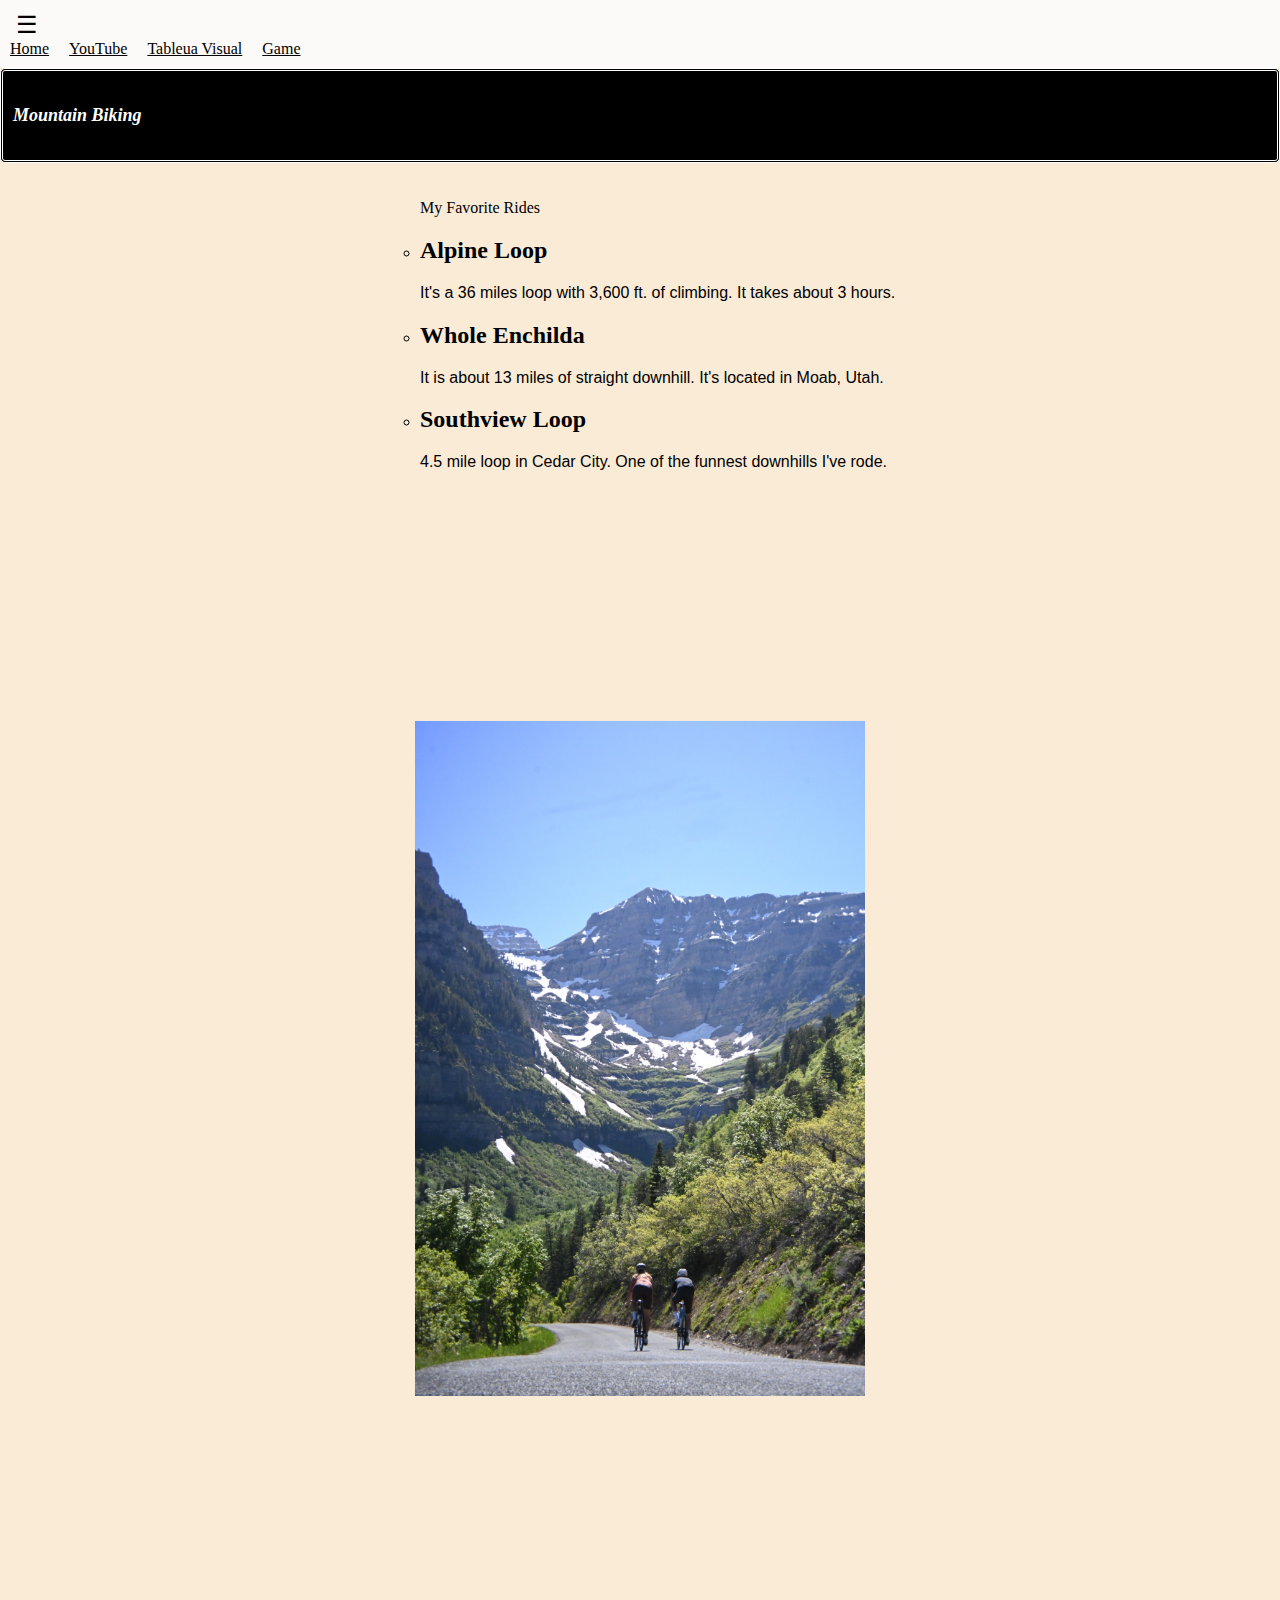
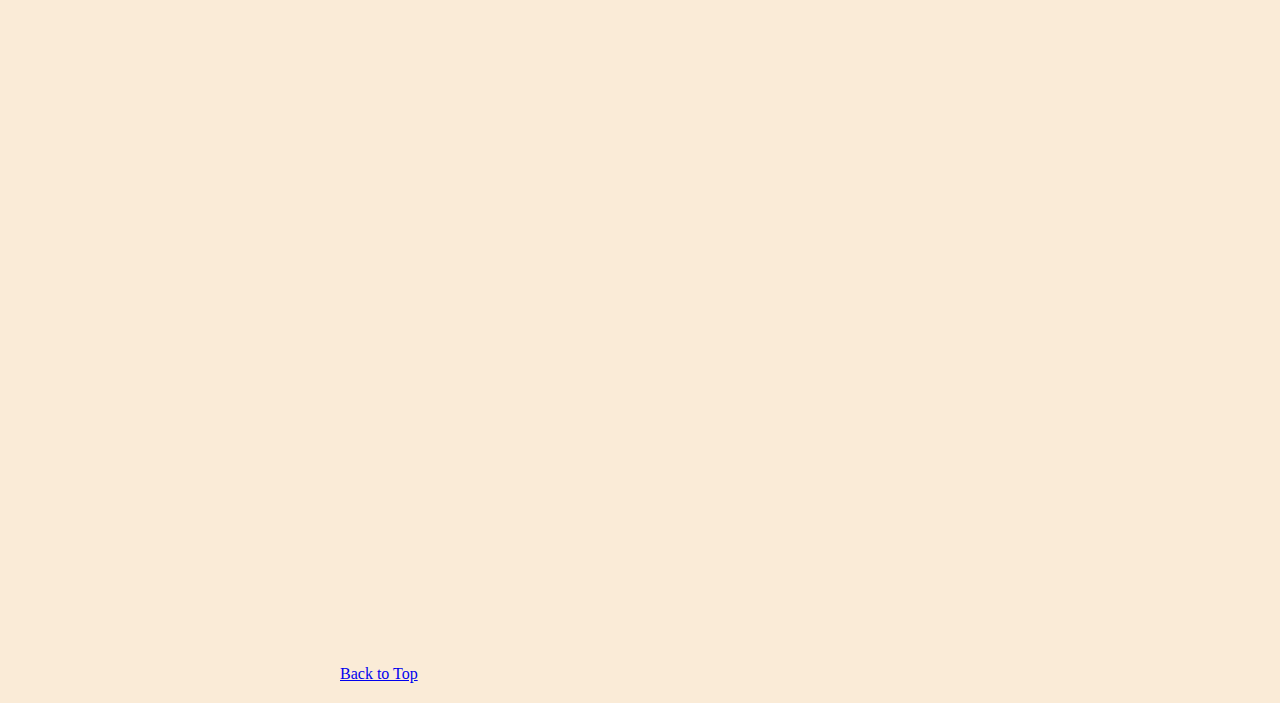
<file: custom.html>
<!DOCTYPE html>
<html lang="en">
<head>
    <meta charset="UTF-8">
    <meta name="viewport" content="width=device-width, initial-scale=1.0">
    <title>Document</title>
    <link rel="stylesheet" href="css/custom.css">
</head>
<body>
    
    <nav>
    <button id="top" class="menu-button" onclick="toggleMenu()">☰</button>
    <div class="nav-links" id="navLinks">
        <a href="index.html" class="NavText">Home</a>
        <a href="#youtubeVideo" class="NavText">YouTube</a>
        <a href="#viz1748910123571" class="NavText">Tableua Visual</a>
        <a href="game.html" class="NavText">Game</a>
    </div>
  </nav>

  <script>
    function toggleMenu() {
      const links = document.getElementById('navLinks');
      links.style.display = links.style.display === 'flex' ? 'none' : 'flex';
    }
  </script>

    <div class="top">
        
        <h4>Mountain Biking</h4>
    </div>

   <div class="body">
        <ol>
            <ul> My Favorite Rides
                <li>
                    <h2>Alpine Loop</h2>
                    <p>It's a 36 miles loop with 3,600 ft. of climbing. It takes about 3 hours.</p>
                </li>
                <li>
                    <h2>Whole Enchilda</h2>
                    <p>It is about 13 miles of straight downhill. It's located in Moab, Utah.</p>
                </li>
                <li>
                    <h2>Southview Loop</h2>
                    <p>4.5 mile loop in Cedar City. One of the funnest downhills I've rode.</p>
                </li>
            </ul>
        </ol>
        <img class="centerImg" src="assets/img/Bikes.jpeg" alt="Riding Bikes in Provo" width="450">

        <iframe width="560" height="315" class="centerImg"
        src="https://www.youtube.com/embed/nakoqhu61nI?si=FqdIgQVMlORKzmUU" title="YouTube video player" id="youtubeVideo"
        frameborder="0" allow="accelerometer; autoplay; clipboard-write; encrypted-media; gyroscope; picture-in-picture; web-share" 
        referrerpolicy="strict-origin-when-cross-origin" allowfullscreen>
        </iframe>

        <div class='tableauPlaceholder' id='viz1748910123571' style='position: relative'>
            <noscript><a href='#'><img alt='Locations ' src='https:&#47;&#47;public.tableau.com&#47;static&#47;images&#47;bi&#47;bike-accidents_17489099799220&#47;Locations&#47;1_rss.png' style='border: none' /></a></noscript>
            <object class='tableauViz'  style='display:none;'>
                <param name='host_url' value='https%3A%2F%2Fpublic.tableau.com%2F' /> 
                <param name='embed_code_version' value='3' /> 
                <param name='site_root' value='' />
                <param name='name' value='bike-accidents_17489099799220&#47;Locations' />
                <param name='tabs' value='no' />
                <param name='toolbar' value='yes' />
                <param name='static_image' value='https:&#47;&#47;public.tableau.com&#47;static&#47;images&#47;bi&#47;bike-accidents_17489099799220&#47;Locations&#47;1.png' /> 
                <param name='animate_transition' value='yes' />
                <param name='display_static_image' value='yes' />
                <param name='display_spinner' value='yes' />
                <param name='display_overlay' value='yes' />
                <param name='display_count' value='yes' />
                <param name='language' value='en-US' />
                <param name='filter' value='publish=yes' />
            </object>
        </div>                
        <script type='text/javascript'>                    
            var divElement = document.getElementById('viz1748910123571');                    
            var vizElement = divElement.getElementsByTagName('object')[0];                    
            vizElement.style.minWidth='320px';vizElement.style.maxWidth='620px';vizElement.style.width='100%';vizElement.style.height='1027px';                    
            var scriptElement = document.createElement('script');                    
            scriptElement.src = 'https://public.tableau.com/javascripts/api/viz_v1.js';                    
            vizElement.parentNode.insertBefore(scriptElement, vizElement);
        </script>
        <br><br><br>
        <a href="#top">Back to Top</a>
    </div> 
    
</body>
</html>
</file>
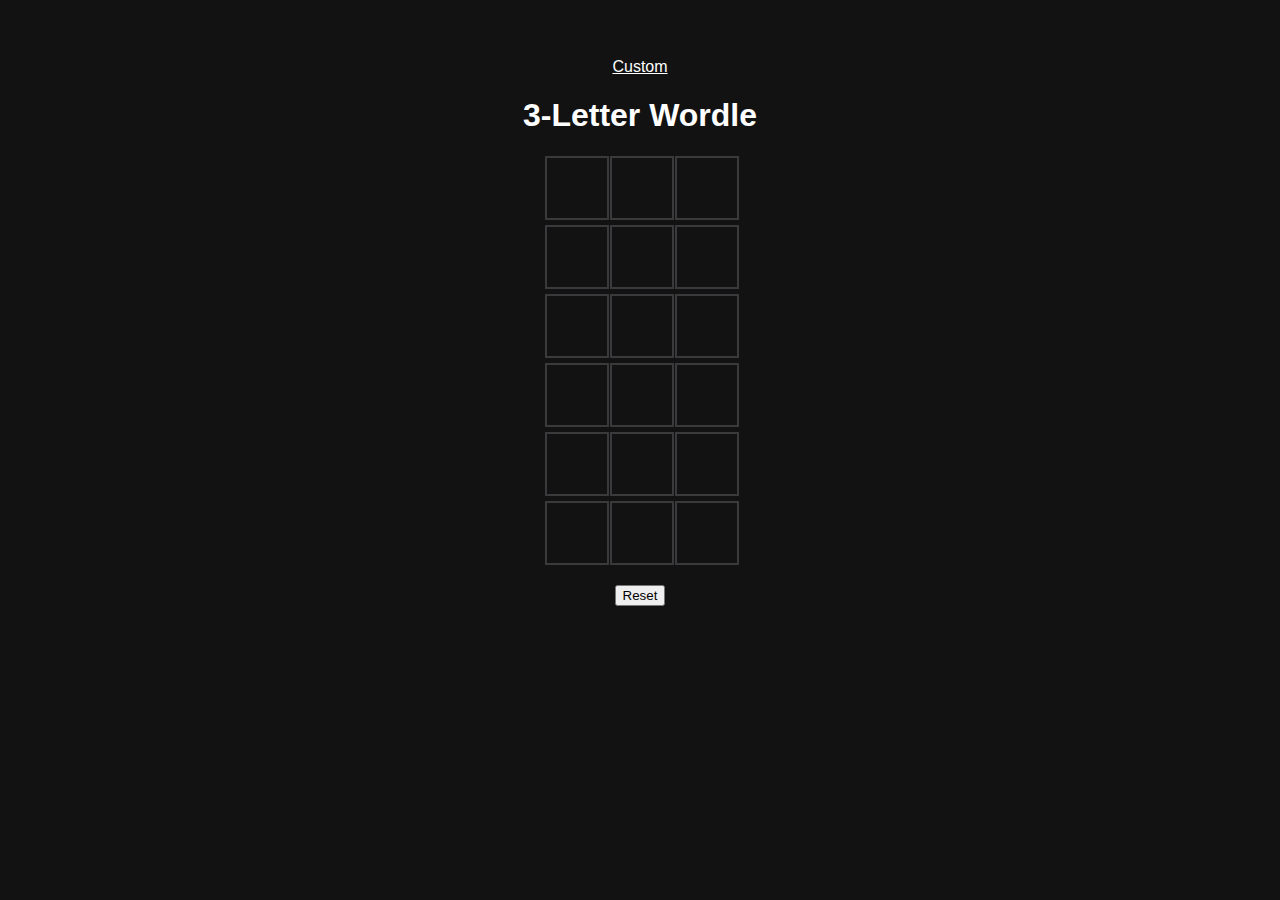
<file: game.html>
<!DOCTYPE html>
<html lang="en">
<head>
  <meta charset="UTF-8" />
  <title>3-Letter Wordle</title>
  <style>
    body {
      background: #121213;
      color: white;
      font-family: Arial, sans-serif;
      text-align: center;
      padding-top: 50px;
    }

    #board {
      display: grid;
      grid-template-columns: repeat(3, 60px);
      grid-gap: 5px;
      justify-content: center;
      margin-bottom: 20px;
    }

    .tile {
      width: 60px;
      height: 60px;
      border: 2px solid #3a3a3c;
      display: flex;
      align-items: center;
      justify-content: center;
      font-size: 24px;
      font-weight: bold;
      text-transform: uppercase;
      background-color: #121213;
      color: white;
    }

    .correct {
      background-color: #538d4e;
    }

    .present {
      background-color: #b59f3b;
    }

    .absent {
      background-color: #3a3a3c;
    }

    #message {
      font-size: 18px;
      margin-top: 10px;
    }
  </style>
</head>
<body>

    <a href="custom.html" class="NavText" style="color: white;">Custom</a>
  <h1>3-Letter Wordle</h1>
  <div id="board"></div>
  <div id="message"></div>

  <script>
    const words = ["cat", "dog", "sun", "hat", "box", "fan", "map"];
    const word = words[Math.floor(Math.random() * words.length)];
    const board = document.getElementById("board");
    const message = document.getElementById("message");

    let currentRow = 0;
    let currentGuess = "";
    const maxAttempts = 6;

    // Create grid (3 letters × 6 rows)
    for (let i = 0; i < maxAttempts * 3; i++) {
      const tile = document.createElement("div");
      tile.className = "tile";
      tile.id = "tile-" + i;
      board.appendChild(tile);
    }

    document.addEventListener("keydown", (e) => {
      if (message.textContent.includes("win") || message.textContent.includes("Over")) return;

      if (e.key === "Backspace" && currentGuess.length > 0) {
        currentGuess = currentGuess.slice(0, -1);
        updateBoard();
      } else if (/^[a-zA-Z]$/.test(e.key) && currentGuess.length < 3) {
        currentGuess += e.key.toLowerCase();
        updateBoard();
      } else if (e.key === "Enter" && currentGuess.length === 3) {
        submitGuess();
      }
    });

    function updateBoard() {
      for (let i = 0; i < 3; i++) {
        const tile = document.getElementById("tile-" + (currentRow * 3 + i));
        tile.textContent = currentGuess[i] ? currentGuess[i].toUpperCase() : "";
        tile.className = "tile"; // clear previous result color
      }
    }

    function submitGuess() {
      const guess = currentGuess;
      const wordArray = word.split("");
      const result = Array(3).fill("absent");

      // First pass: exact matches
      for (let i = 0; i < 3; i++) {
        if (guess[i] === word[i]) {
          result[i] = "correct";
          wordArray[i] = null;
        }
      }

      // Second pass: present elsewhere
      for (let i = 0; i < 3; i++) {
        if (result[i] !== "correct" && wordArray.includes(guess[i])) {
          result[i] = "present";
          wordArray[wordArray.indexOf(guess[i])] = null;
        }
      }

      // Update tile colors
      for (let i = 0; i < 3; i++) {
        const tile = document.getElementById("tile-" + (currentRow * 3 + i));
        tile.classList.add(result[i]);
      }

      if (guess === word) {
        message.textContent = "🎉 You win!";
      } else {
        currentRow++;
        currentGuess = "";
        if (currentRow === maxAttempts) {
          message.textContent = `❌ Game Over! The word was: ${word.toUpperCase()}`;
        }
      }
    }
  </script>
  <button onclick="location.reload();">Reset</button>

</body>
</html>
</file>
<file: css/custom.css>
li {
    font-style: bold;
}
h4 {
    font-style: italic;
    font-size: large;
}
p {
    font-family: Verdana, Geneva, Tahoma, sans-serif;
}
.top {
    background-color: #000000;
    padding: 10px;
    border-radius: 5px;
    border-color: rgb(255, 255, 255);
    border-style: double;
    color: rgb(255, 255, 255);

}
.body {
    border-radius: 5px;
    max-width: 600px;
    margin: 0 auto;
    padding: 20px;
    
}
.centerImg {
    display: block;
    margin-left: auto;
    margin-right: auto;
    margin-bottom: 250px;
    margin-top: 250px;
}
nav {
      background-color: #fcf9f9;
      padding: 10px;
}

nav ul {
      list-style: none;
      margin: 0;
      padding: 0;
      display: flex;
}

nav ul li {
      margin-right: 20px;
    }

nav ul li a {
      color: rgb(0, 0, 0);
      text-decoration: none;
      font-weight: bold;
}

nav ul li a:hover {
      text-decoration: underline;
}
.menu-button {
      background: none;
      border: none;
      color: rgb(0, 0, 0);
      font-size: 24px;
      cursor: pointer;
}
.menuButton{
        display: none;
}

.nav-links {
        display: flex;
        flex-direction: row;
}

.nav-links a {
        border: none;
        margin-right: 20px;
}
.NavText {
        color: rgb(0, 0, 0);
}
html, body {
      height: 100%;              /* Ensure full page height */
      margin: 0;                 /* Remove default spacing */
      padding: 0;
      background-color: antiquewhite; /* Your desired background color */
}
</file>
